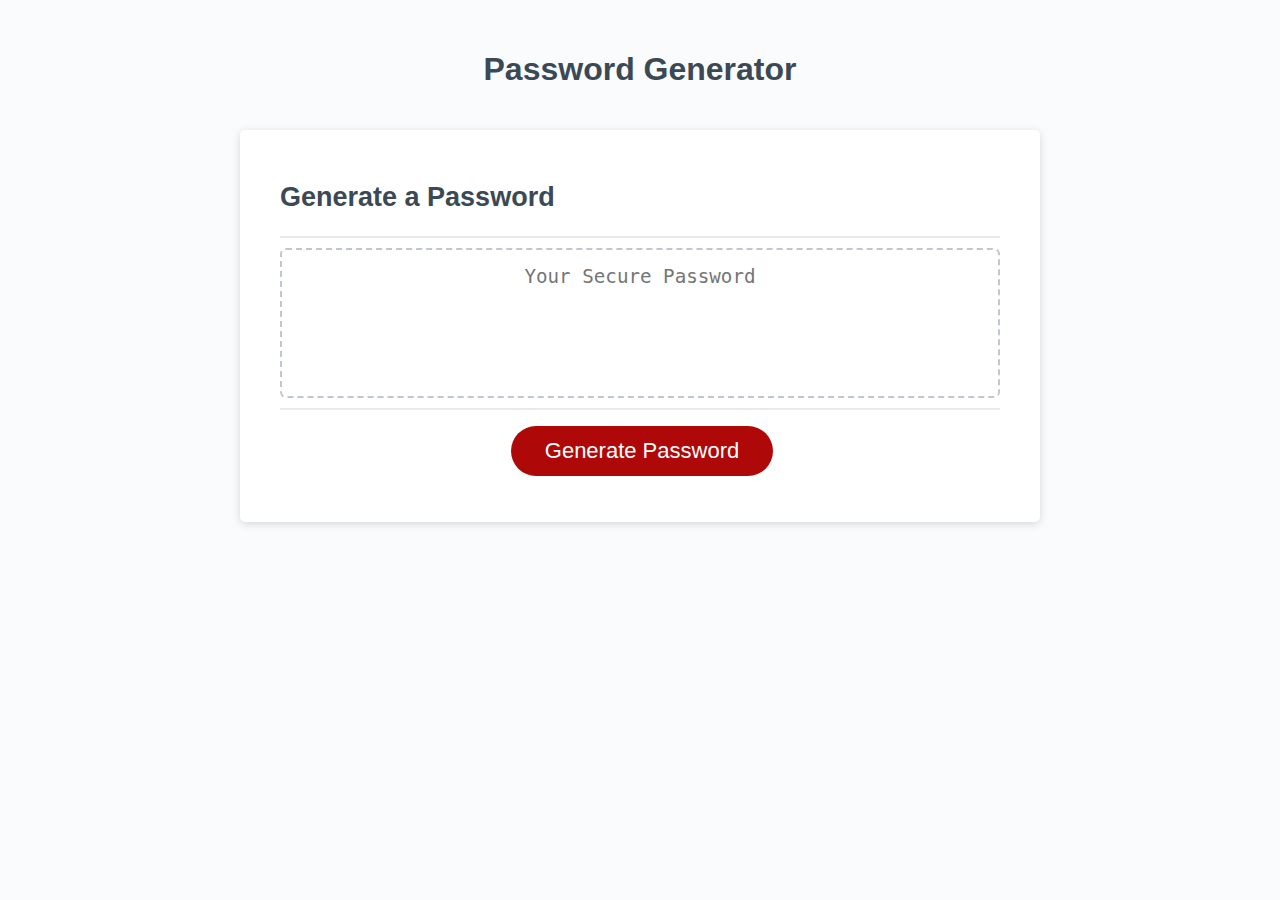
<file: three/index.html>
<!DOCTYPE html>
<html lang="en">
  <head>
    <meta charset="UTF-8" />
    <meta name="viewport" content="width=device-width, initial-scale=1.0" />
    <meta http-equiv="X-UA-Compatible" content="ie=edge" />
    <title>Password Generator</title>
    <link rel="stylesheet" href="style.css" />
  </head>
  <body>
    <div class="wrapper">
      <header>
        <h1>Password Generator</h1>
      </header>
      <div class="card">
        <div class="card-header">
          <h2>Generate a Password</h2>
        </div>
        <div class="card-body">
          <textarea
            readonly
            id="password"
            placeholder="Your Secure Password"
            aria-label="Generated Password"
          ></textarea>
        </div>
        <div class="card-footer">
          <button id="generate" class="btn">Generate Password</button>
        </div>
      </div>
    </div>
    <script src="script.js"></script>
  </body>
</html>
</file>
<file: three/style.css>
*,
*::before,
*::after {
	box-sizing: border-box;
}

html,
body,
.wrapper {
	height: 100%;
	margin: 0;
	padding: 0;
}

body {
	font-family: sans-serif;
	background-color: #f9fbfd;
}

.wrapper {
	padding-top: 30px;
	padding-left: 20px;
	padding-right: 20px;
}

header {
	text-align: center;
	padding: 20px;
	padding-top: 0px;
	color: hsl(206, 17%, 28%);
}

.card {
	background-color: hsl(0, 0%, 100%);
	border-radius: 5px;
	border-width: 1px;
	box-shadow: rgba(0, 0, 0, 0.15) 0px 2px 8px 0px;
	color: hsl(206, 17%, 28%);
	font-size: 18px;
	margin: 0 auto;
	max-width: 800px;
	padding: 30px 40px;
}

.card-header::after {
	content: " ";
	display: block;
	width: 100%;
	background: #e7e9eb;
	height: 2px;
}

.card-body {
	min-height: 100px;
}

.card-footer {
	text-align: center;
}

.card-footer::before {
	content: " ";
	display: block;
	width: 100%;
	background: #e7e9eb;
	height: 2px;
}

.card-footer::after {
	content: " ";
	display: block;
	clear: both;
}

.btn {
	border: none;
	background-color: hsl(360, 91%, 36%);
	border-radius: 25px;
	box-shadow: rgba(0, 0, 0, 0.1) 0px 1px 6px 0px rgba(0, 0, 0, 0.2) 0px 1px 1px
	0px;
	color: hsl(0, 0%, 100%);
	display: inline-block;
	font-size: 22px;
	line-height: 22px;
	margin: 16px 16px 16px 20px;
	padding: 14px 34px;
	text-align: center;
	cursor: pointer;
}

button[disabled] {
	cursor: default;
	background: #c0c7cf;
}

.float-right {
	float: right;
}

#password {
	-webkit-appearance: none;
	-moz-appearance: none;
	appearance: none;
	border: none;
	display: block;
	width: 100%;
	padding-top: 15px;
	padding-left: 15px;
	padding-right: 15px;
	padding-bottom: 85px;
	font-size: 1.2rem;
	text-align: center;
	margin-top: 10px;
	margin-bottom: 10px;
	border: 2px dashed #c0c7cf;
	border-radius: 6px;
	resize: none;
	overflow: hidden;
}

@media (max-width: 690px) {
	.btn {
	font-size: 1rem;
	margin: 16px 0px 0px 0px;
	padding: 10px 15px;
	}

	#password {
	font-size: 1rem;
	}
}

@media (max-width: 500px) {
	.btn {
	font-size: 0.8rem;
	}
}
</file>
